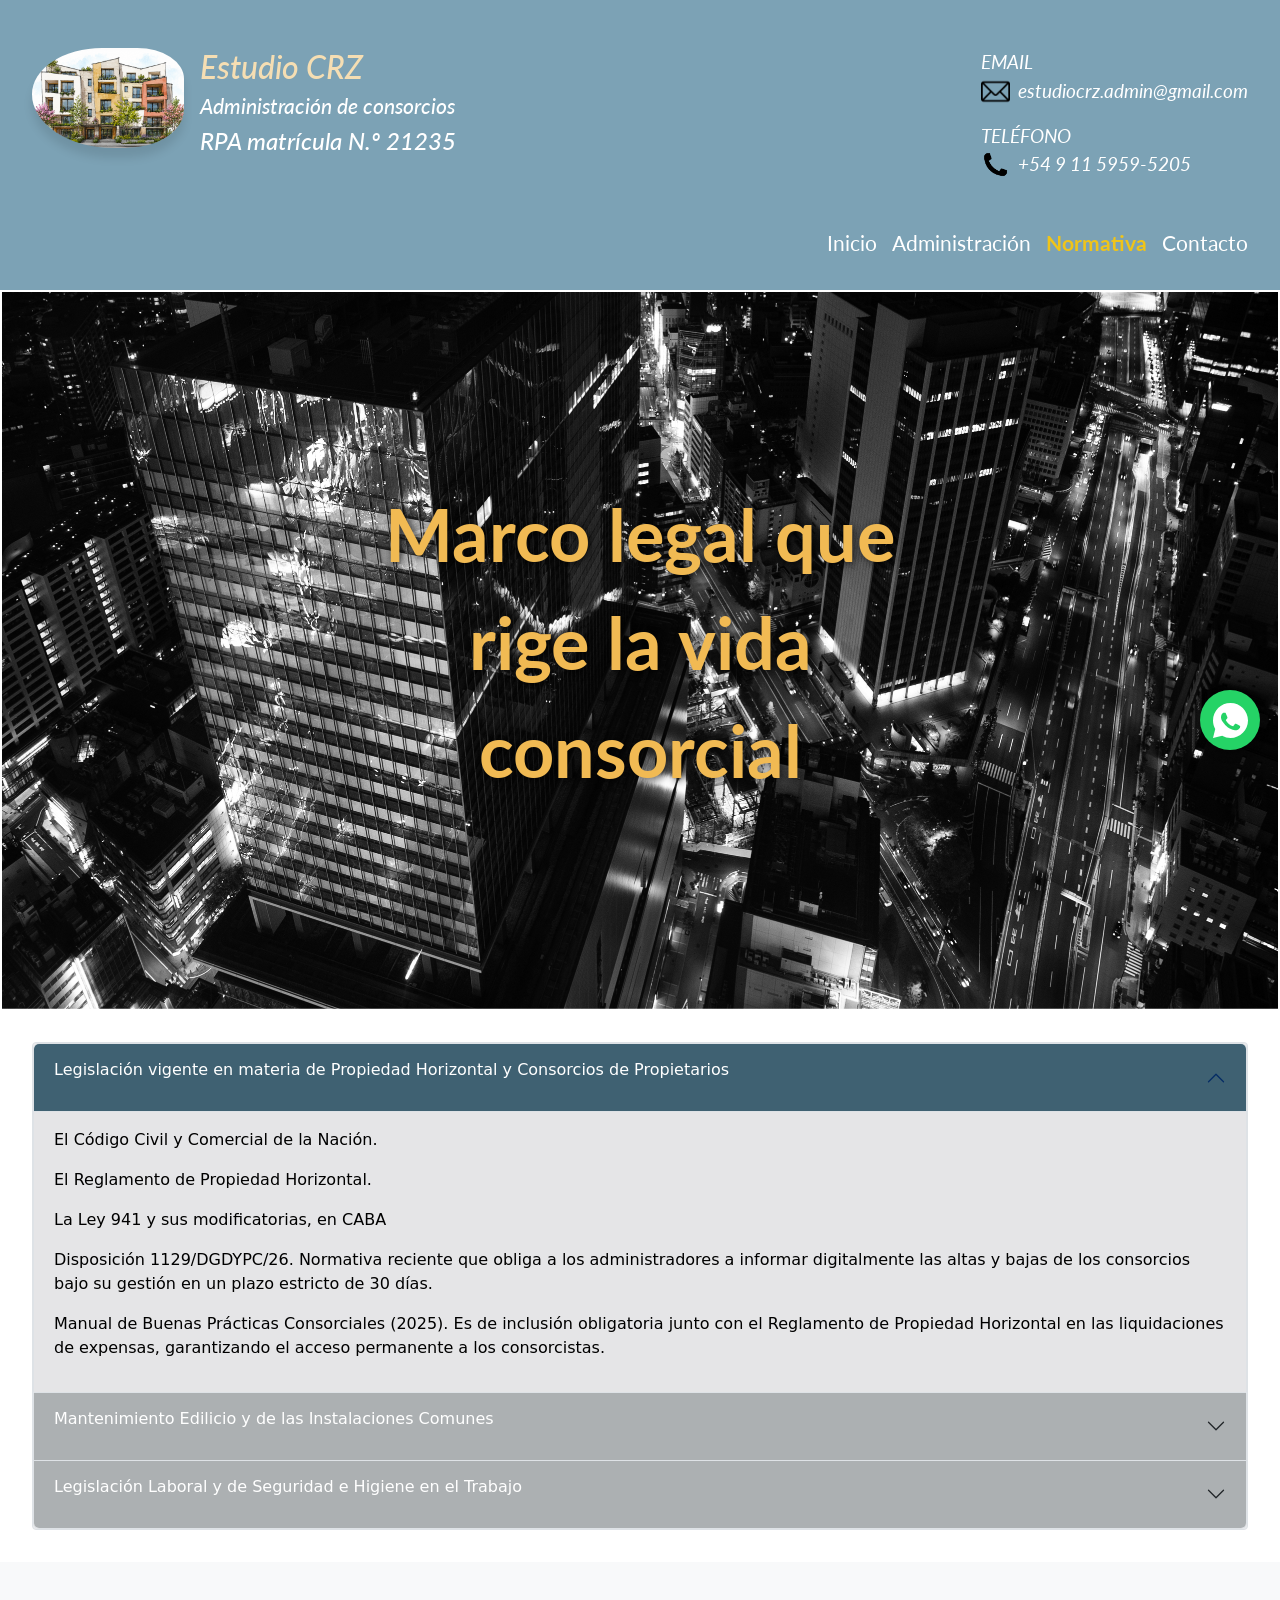
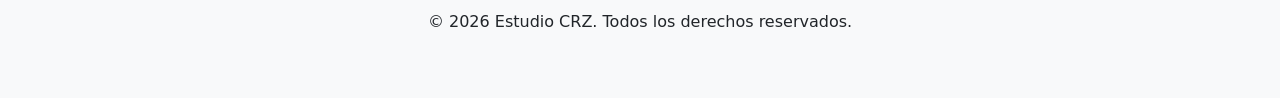
<file: normativa.html>
<!DOCTYPE html>
<html lang="en">
<head>
        <meta charset="UTF-8">
        <meta name="viewport" content="width=device-width, initial-scale=1.0">
        
        <link rel="icon" type="image/png"   href="/assets/edificio_pagWeb_parteIzq.png" sizes="64x64">
            
        <link rel="preconnect" href="https://fonts.googleapis.com">
        <link rel="preconnect" href="https://fonts.gstatic.com" crossorigin>
        <link href="https://fonts.googleapis.com/css2?family=Inter:ital,opsz,wght@0,14..32,100..900;1,14..32,100..900&family=Lato:ital,wght@0,100;0,300;0,400;0,700;0,900;1,100;1,300;1,400;1,700;1,900&display=swap" rel="stylesheet">
        
        <link href="https://cdn.jsdelivr.net/npm/bootstrap@5.3.8/dist/css/bootstrap.min.css" rel="stylesheet" integrity="sha384-sRIl4kxILFvY47J16cr9ZwB07vP4J8+LH7qKQnuqkuIAvNWLzeN8tE5YBujZqJLB" crossorigin="anonymous">
        <script src="https://cdn.jsdelivr.net/npm/bootstrap@5.3.8/dist/js/bootstrap.bundle.min.js" integrity="sha384-FKyoEForCGlyvwx9Hj09JcYn3nv7wiPVlz7YYwJrWVcXK/BmnVDxM+D2scQbITxI" crossorigin="anonymous"></script>
        
        <link rel="stylesheet" href="./styles.css">
        <link rel="stylesheet" href="./styles_menu.css">
        <link rel="stylesheet" href="./styles_norm.css">
        <link rel="stylesheet" href="./styles_whatsapp.css">
        <link rel="stylesheet" href="./styles_contacto.css">


    
        <title>CRZ Administración</title>
</head>
<body>
    <header class="contenedor_header contenedor_h1">
        <div class="tit_logo">
            <div class="logo_marca">
                <img  class="header-logo" src="./assets/edificio_pagWeb_bis.png" alt="Logotipo">
                <div class="tit_nav">
                    <h2 class="header-tit" >Estudio CRZ</h2>
                    <h1 class="header-texto  h1_abajo" style="color: white;">Administración de consorcios</h1>
                    <h4 class="header-texto" style="color: white">RPA matrícula N.º 21235</h4>                
                </div>
            </div>            
            <div class="contacto_ambos_header">
                    <div class="contacto_">
                        <p>EMAIL</p>
                        <div class="contacto_e_t">
                            <img class="icono_contacto" src="./assets/icons/email.png" alt="email">
                            <p>estudiocrz.admin@gmail.com</p>
                        </div>                
                    </div>
                    <div class="contacto_">
                        <p>TELÉFONO</p>
                        <div class="contacto_e_t">
                            <img class="icono_contacto" src="./assets/icons/telfono.png" alt="telefono">
                            <p>+54 9 11 5959-5205</p>
                        </div>                    
                    </div>
            </div>
        </div>       
        
        <nav class="nav_horizontal">
            <ul class="contenedor_nav">
                <li class="nav-item"><a class="link_nav" href="./index.html">Inicio</a></li>
                <!-- <li class="nav-item"><a class="link_nav" href="#nosotros">Nosotros</a></li> -->
               <!--  <li class="nav-item dropdown"><a class="link_nav" href="./servicios.html">Servicios</a>
                    <ul class="dropdown-menu">
                        <li><a class="link_nav" href="./servicios.html#administracion">Administración</a></li>
                        <li><a class="link_nav" href="./servicios.html#contabilidad">Contabilidad</a></li>
                        <li><a class="link_nav" href="./servicios.html#legal">hola</a></li>
                    </ul>
                </li>          -->
                <li class="nav-item"><a class="link_nav" href="./#administracion">Administración</a>        
                <li class="nav-item"><a class="link_nav active" href="./normativa.html">Normativa</a></li>
                <li class="nav-item"><a class="link_nav" href="./#contacto">Contacto</a></li>
            </ul>
        </nav>

        
        <nav class="nav_vertical">
                <!-- <a href="#" class="logo">TuMarca</a> -->
                <div class="tit_log">
                    <img src="./assets/edificio_pagWeb_bis.png" alt="Logotipo" class="header-logo">
                    <div class="tit_nav">
                        <h2 class="header-tit" >Estudio CRZ</h2>
                        <h1 class="header-texto  h1_abajo" style="color: white;">Administración de consorcios</h1>
                        <h4 class="header-texto" style="color: white">RPA matrícula N.º 21235</h4>                
                    </div>
                        
                </div>
                <input type="checkbox" id="menu-toggle" class="menu-toggle" />
                <label for="menu-toggle" class="hamburger" aria-label="Abrir menú"><img src="./assets/icons/hamburg_ok.png" alt="hamburguer"></label>
               
                <ul class="nav-links">
                    <li><a href="./index.html">Inicio</a></li>
                    <li><a href="./#nosotros">Nosotros</a></li>
                    <li><a href="./#administracion">Administración</a></li>
                    <li><a href="./normativa.html">Normativa</a></li>
                    <li><a href="./#contacto">Contacto</a></li>
                </ul>
        </nav>


    </header>

    <main>
        <div class="contenedor_main contenedor_h1 normativa" >
          <img src="./assets/city-streets_editadaByN.jpg" alt="Logotipo" class="hero-image">
          <img src="./assets/city-streets_editadaByN_app.jpg" alt="Logotipo" class="hero-imageApp">
          <!-- El texto que aparecerá de repente -->
          <div class="animated-text-normativa">
            <p class="titulo-normativa">Marco legal que rige la vida consorcial</p>     
          </div>        
        </div>

        <!-- Main con ACORDEÓN -->
         <div class="accordion" id="accordionExample">
            <div class="accordion-item">
              <h2 class="accordion-header">
                <button class="accordion-button" type="button" data-bs-toggle="collapse" data-bs-target="#collapseOne" aria-expanded="true" aria-controls="collapseOne">
                  <p>Legislación vigente en materia de Propiedad Horizontal y Consorcios de Propietarios</p>
                </button>
              </h2>
              <div id="collapseOne" class="accordion-collapse collapse show" data-bs-parent="#accordionExample">
                <div class="accordion-body">
                  <p>El Código Civil y Comercial de la Nación.</p>
                  <p>El Reglamento de Propiedad Horizontal.</p>
                  <p>La Ley 941 y sus modificatorias, en CABA</p>
                  <p>Disposición 1129/DGDYPC/26. Normativa reciente que obliga a los administradores a informar digitalmente las altas y bajas de los consorcios bajo su gestión en un plazo estricto de 30 días.</p>
                  <p>Manual de Buenas Prácticas Consorciales (2025). Es de inclusión obligatoria junto con el Reglamento de Propiedad Horizontal en las liquidaciones de expensas, garantizando el acceso permanente a los consorcistas.</p>
                </div>
              </div>
            </div>
            <div class="accordion-item">
              <h2 class="accordion-header">
                <button class="accordion-button collapsed" type="button" data-bs-toggle="collapse" data-bs-target="#collapseTwo" aria-expanded="false" aria-controls="collapseTwo">
                  <p>Mantenimiento Edilicio y de las Instalaciones Comunes</p>
                </button>
              </h2>
              <div id="collapseTwo" class="accordion-collapse collapse" data-bs-parent="#accordionExample">
                <div class="accordion-body">
                  <p>Ley 6040. Limpieza de los tanques de agua.</p>
                  <p>Ordenanza 36.352. De la Agencia de Protección Ambiental (APRA) exige el mantenimiento del Libro de Desinfección y Control de Plagas mensual o bimestral para los espacios comunes del edificio.</p>
                  <p>Leyes 6116 y 6017 y la Ordenanza 40-473. Verificación, recarga y mantenimiento de los equipos de extinción de incendios e instalaciones fijas contra incendios.</p>
                  <p>Seguro integral de consorcios. En la Ciudad de Buenos Aires determina que los inmuebles constituidos en propiedad horizontal
                      deben estar asegurados contra accidentes de todo tipo, incendios, derrumbes y desperfectos, con el fin de preservar la integridad de los propietarios y trabajadores del consorcio y terceros.</p>
                  <p>Ley 5115. Verificación de ascensores.</p>
                  <p>Ley 1854. Residuos Sólidos Urbanos.</p>
                  <p>Ley 962. Accesibilidad física para personas con discapacidad.</p>
                  <p>Ley 6116 (ex Ley 257) - Conservación de Fachadas y Balcones. Obliga a los consorcios a realizar inspecciones periódicas y obtener el Certificado de Conservación de Fachadas para prevenir desprendimientos de balcones, molduras o elementos salientes hacia la vía pública.</p>
                  <p>Resolución Enargás Nº 935/2026 y Normas NAG. Regulan las inspecciones obligatorias y la adecuación de las ventilaciones e instalaciones de gas en espacios comunes.</p>
                  <p>Disposición 411/DGDYPC/11 (Instalaciones Eléctricas). Obliga a la presentación de un informe técnico periódico sobre el estado del tablero principal, disyuntores, puestas a tierra y la obtención del certificado de aptitud eléctrica en áreas comunes.</p>
                  <p>Ordenanza 33.616 (Calderas): Exige la verificación, mantenimiento mensual y habilitación anual de calderas de calefacción o agua caliente central por un profesional matriculado.</p>
                  
                </div>
              </div>
            </div>
            <div class="accordion-item">
              <h2 class="accordion-header">
                <button class="accordion-button collapsed" type="button" data-bs-toggle="collapse" data-bs-target="#collapseThree" aria-expanded="false" aria-controls="collapseThree">
                  <p>Legislación Laboral y de Seguridad e Higiene en el Trabajo</p>
                </button>
              </h2>
              <div id="collapseThree" class="accordion-collapse collapse" data-bs-parent="#accordionExample">
                <div class="accordion-body">
                  <p>Ley 12.981. Estatuto del Personal de Casas de Renta y de Fincas sometidas al Reglamento de Propiedad Horizontal.</p>
                  <p>Ley 19.587. Ley de Higiene y Seguridad en el Trabajo.</p>
                  <p>Ley 20.744. Ley de Contrato de Trabajo.</p>
                  <p>Libro de Sueldos Digital (Ley 20.744) y Libro de Horas Suplementarias. Obligatorios en el ámbito de CABA para registrar la jornada del personal dependiente del consorcio.</p>
                  
                </div>
              </div>
            </div>
          </div>

    </main>

    <footer>
        <div class="footer">
            <p class="copyright">© 2026 Estudio CRZ. Todos los derechos reservados.</p>
        </div>
    </footer>
     <button id="btnVolverArriba" class="btn-flotante" title="Volver arriba">↑</button>
    <script src="./script_volver.js"></script>
    <script src="./script_nav.js"></script>

   
  <!-- Botón flotante de WhatsApp -->
<div class="whatsapp-float">
  <a href="https://wa.me/5491159595205?text=Hola%2C%20quiero%20consultar%20por%20un%20turno" target="_blank" rel="noopener noreferrer" aria-label="Contactar por WhatsApp">
    <!-- Icono SVG de WhatsApp -->
    <svg xmlns="http://w3.org" viewBox="0 0 32 32" fill="#FFF">
      <path d="M16 0C7.163 0 0 7.163 0 16c0 2.85.745 5.524 2.053 7.857L0 32l8.361-2.007A15.932 15.932 0 0016 32c8.837 0 16-7.163 16-16S24.837 0 16 0zm8.318 22.846c-.347.973-1.728 1.83-2.846 2.067-.768.16-1.77.288-5.111-1.077-4.303-1.72-7.094-6.108-7.309-6.39-.215-.281-1.748-2.327-1.748-4.437 0-2.11 1.107-3.149 1.503-3.578.396-.43.865-.538 1.154-.538.288 0 .576.004.826.015.266.012.624-.101.975.736.36.865 1.226 2.997 1.334 3.213.108.215.18.465.036.756-.144.29-.216.469-.432.72-.216.252-.453.564-.648.756-.216.216-.44.45-.19.879.252.429 1.116 1.842 2.395 2.984 1.646 1.467 3.033 1.921 3.462 2.137.429.216.68.18.936-.108.256-.288 1.08-1.259 1.368-1.688.288-.429.576-.36.972-.216.396.144 2.518 1.188 2.95 1.404.432.216.72.324.828.504.108.18.108 1.044-.239 2.017z"/>
    </svg>
  </a>
</div>
    
</body>
</html>
</file>
<file: styles.css>
* {
  margin: 0;
  padding: 0;
  box-sizing: border-box;
  font-size: 16px;
}

body {
  font-size: 16px; /* El texto normal mide 16px */
}

.contenedor_header{
  position: relative;
  display: flex;    /* Activa el diseño en línea (horizontal) */
  flex-direction: column;
  /* align-items: flex-end; / * Centra la imagen y el texto verticalmente entre sí */
 /*  gap: 15px;       */       /* Controla el espacio de separación entre la imagen y el texto */
  background-color: rgb(124, 162, 181);
  /* background: linear-gradient(#5c7e89,transparent 80%, 20% ); */
  color: black;
  font-weight:100;
  font-style: italic;
  padding: 2rem;
}
.contenedor_h1 {
  font-size: 1rem; /* El título mide 40px (16 * 2.5) */
  font-family: "Lato", sans-serif;
}
.tit_logo{
  display: flex;
  align-items: center;
  margin-bottom: 3rem;
  justify-content:space-between;
}
.logo_marca{
  display: flex;
}
.header-logo {
  max-height: 100px;      /* Ajusta el tamaño de la imagen según tus necesidades */
  width: auto;
  border-radius: 60% 40% 50% 70%;
  box-shadow: 0 10px 10px rgba(0, 0, 0, 0.1);
 /*  object-fit: cover; */
  margin-right: 1rem;
}
.header-tit{
  color: wheat;
}
.h1_abajo{
  font-size: 1.3rem;
}
.contacto_ambos_header{
  display: flex;
  flex-direction: column;
  color: white;
  font-weight: bolder;
}
/* --------------------- */

/* 
.lato-light-titulo {
  font-family: "Lato", sans-serif;
/*   font-weight: 300; 
*/
.nav_horizontal{
  display: block;
}
.nav_vertical{
  display: none;
}
.contenedor_nav{
  display: flex;
  justify-content:right;
  gap: 15px;  
}
.link_nav{
  color: white;
  font-size: 1.3rem;
  font-weight: 400;
  text-decoration:solid;
  font-style: normal;
}

/* Color cuando la opción está activa */
.link_nav.active {
  color: #efc41a; /* (cambia este color a tu gusto) */
  font-weight: bold;
}
.link_nav:hover{
  color: rgb(20, 214, 204);
  text-decoration: solid;
   color: orange;
   text-decoration: underline;
}

.contenedor_main {
  padding: .1rem; /* El espacio interno mide 32px (16 * 2) */
}

/* Botón Volver Arriba */
.btn-flotante {
  position: fixed;
  bottom: 20px;
  right: 20px;
  background-color: #d58f16;
  color: white;
  border: none;
  border-radius: 50%;
  width: 50px;
  height: 50px;
  font-size: 24px;
  font-weight: 500;
  cursor: pointer;
  display: flex;
  align-items: center;
  justify-content: center;
  box-shadow: 0 2px 5px rgba(0,0,0,0.3);
  opacity: 0;
  visibility: hidden;
  transition: opacity 0.3s ease, visibility 0.3s ease;
  z-index: 1000;
}

.btn-flotante.mostrar {
  opacity: 1;
  visibility: visible;
}


/* 2. Media Query para Celulares */
@media screen and (max-width: 768px) {
 * {
  margin: 0;
  padding: 0;
  box-sizing: border-box; 
}
.contenedor_header{
  position: relative;
}
.contenedor_header{
  display: flex;
  flex-direction: column; /* Activa el diseño en línea (horizontal) */
  justify-content: space-around;
  align-items:center; /* Centra la imagen y el texto verticalmente entre sí */
 /*  gap: 15px;       */       /* Controla el espacio de separación entre la imagen y el texto */
  background-color: rgb(63, 97, 114);
  /* background: linear-gradient(#5c7e89,transparent 80%, 20% ); */
  color: black;
  font-weight:100;
  font-style: italic;
  padding: .5rem;
  font-size: .8rem;
}

.contenedor_h1 {
  font-size: .8rem; /* El título mide 40px (16 * 2.5) */
  font-family: "Lato", sans-serif;
}

.tit_logo{
  display: none;
  justify-content: space-between;
} 
.header-logo {
  max-height: 2.5rem;      /* Ajusta el tamaño de la imagen según tus necesidades */
  width: auto;
  border-radius: 60% 40% 50% 70%;
  box-shadow: 0 10px 10px rgba(0, 0, 0, 0.1);
  object-fit: cover;
  margin-right: .3rem;
}

.header-tit{
  font-size: 1rem;
  color: orange;
}
.header-texto{
  font-size: .9rem;
}

/* Menú HAMBURGUESA */
.nav_horizontal{
  display: none;
}
.nav_vertical{
  display: block;
}
.menu-toggle{
  display: none;
}
.tit_log{
  display: flex;
  justify-content: space-between;
}
.hamburger{
  display: flex;
  margin-left: 1rem;
}

  .nav-links {
    position: absolute;
    margin-left: 1rem;
    z-index: 1000;
    top: 100%;
    left: 0;
    width: 40%;
    background-color: rgb(63, 97, 114);
    border-radius: 10px;
    flex-direction: column;
    justify-content: left;
    gap: .5rem;
    max-height: 0;
    overflow: hidden;
    transition: max-height 0.3s ease, padding 0.3s ease;
  }
  .nav-links a{
    text-decoration: none;
    color: white;
    font-weight: bolder;
  }

  /* Abre el menú suavemente */
  .menu-toggle:checked ~ .nav-links {
    max-height: 250px;
    padding: 1.5rem .5rem;
  }

  /* Transforma las 3 rayitas en una X */
  .menu-toggle:checked ~ .hamburger span:nth-child(1) {
    transform: translateY(8.5px) rotate(45deg);
  }

  .menu-toggle:checked ~ .hamburger span:nth-child(2) {
    opacity: 0;
  }

  .menu-toggle:checked ~ .hamburger span:nth-child(3) {
    transform: translateY(-8.5px) rotate(-45deg);
  }


/*Hasta acá Menú HAMBURGUESA */


.contenedor_nav{
  display: flex;
  justify-content: space-around;
  gap: 15px;  
}
.nav_horizontal .link_nav{
  color: orange;
  font-size: 0.9rem;
  font-weight: 400;
  text-decoration: none;
  font-style: normal;
}

/* Color cuando la opción está activa */
.link_nav.active {
  color: #efc41a; /* (cambia este color a tu gusto) */
  font-weight: bold;
}
.link_nav:hover{
  color: rgb(20, 214, 204);
  text-decoration: solid;
   color: #efc41a;
}

.contenedor_main {
  padding: .1rem; /* El espacio interno mide 32px (16 * 2) */
}

/* Botón Volver Arriba */
.btn-flotante {
  position: fixed;
  bottom: 20px;
  right: .4rem;
  background-color: #d58f16;
  color: white;
  border: none;
  border-radius: 50%;
  width: 2rem;
  height: 2rem;
  font-size: 1rem;
  font-weight: bolder;  
  cursor: pointer;
  display: flex;
  align-items: center;
  justify-content: center;
  box-shadow: 0 2px 5px rgba(0,0,0,0.3);
  opacity: 0;
  visibility: hidden;
  transition: opacity 0.3s ease, visibility 0.3s ease;
  z-index: 1000;
}

.btn-flotante.mostrar {
  opacity: 1;
  visibility: visible;
}


}
</file>
<file: styles_menu.css>
/* Asegura que el menú principal esté en línea y sirva de referencia */
nav ul {
  list-style: none;
  padding: 0;
  margin: 0;
  display: flex;
}

.nav-item {
  position: relative; /* Permite posicionar el submenú respecto a este item */
}

/* Estilos base para el menú desplegable (oculto por defecto) */
.dropdown-menu {
  display: none;
  position: absolute;
  top: 100%; /* Se despliega justo debajo del botón */
  left: 0;
  background-color: #39467ae7; /* Cambia al color de tu diseño */
  box-shadow: 0px 4px 8px rgba(0,0,0,0.1);
  list-style: none;
  padding: 10px 0;
  min-width: 150px;
  z-index: 1000;
}

/* Estilos para los links de las sub-opciones */
.dropdown-menu li a {
  display: block;
  padding: 8px 15px;
  color: rgb(244, 231, 205);
  text-decoration: none;
}

/* Efecto hover para las sub-opciones */
.dropdown-menu li a:hover {
  background-color: #415961;
}

/* TRUCO: Muestra el menú cuando pasas el mouse por encima de la opción padre */
.dropdown:hover .dropdown-menu {
  display: block;
}
.dropdown-menu li a:visited{
  color:blue
}
</file>
<file: styles_norm.css>
/* Texto sobre la imagen de fondo */
/* Contenedor principal */
.contenedor_main {
  position: relative;
  width: 100%;
  height: 80vh; /* Ajusta la altura que desees */
  overflow: hidden;
}

/* Imagen que ocupa todo el contenedor */
/* .hero-image {
  display: block;
  width: 100%;
  height: 100%;
  object-fit: cover;
} */

.hero-image{
  width: 100%;
  height: 100%;
  object-fit: cover;
  /* Inicia recortada en el centro (0% visible) y termina al 100% */
  animation: abrirDesdeCentro 1.2s cubic-bezier(0.25, 1, 0.5, 1) forwards;
}

@keyframes abrirDesdeCentro {
  0% {
    clip-path: inset(50% 50% 50% 50%); /* Totalmente cerrada en el centro */
  }
  100% {
    clip-path: inset(0% 0% 0% 0%); /* Totalmente abierta */
  }
}

.hero-imageApp{
  display: none;
}
/* Hasta acá imagen de la portada */

/* Contenedor del texto centrado encima de la imagen */
.animated-text-normativa {
  position: absolute;
  top: 50%;
  left: 50%;
  transform: translate(-50%, -50%);
  color: rgb(241, 186, 83);
  font-size: 2rem; /* Ajusta el tamaño del texto según tus necesidades */
  font-weight: bold;
  text-align: center;
  text-shadow: 2px 2px 8px rgba(0, 0, 0, 0.7); /* Para que el texto sea legible */
  
  /* Estado inicial: invisible y un poco más abajo */
  opacity: 0;
  transform: translate(-50%, -40%); 
  
  /* Aplicamos la animación al cargar la página */
  animation: aparecerDeRepente 0.5s ease-out 0.3s forwards;
}

.titulo-normativa{
  font-size: 4.5rem;
  font-weight: bold;
  margin-bottom: 1rem;
}

/* Definición de la animación */
@keyframes aparecerDeRepente {
  to {
    opacity: 1;
    transform: translate(-50%, -50%); /* Vuelve a su posición central */
  }
}
/* A partir de acá, el acordeon */
.accordion{
  background-color: #ebebed;
  border: 1px solid #dee2e6;
  border-radius: 0.25rem;
  margin: 2rem 2rem;
  font-size: 1.2rem; 
   --bs-accordion-active-bg: #3f6172; /* Fondo activo */  
  --bs-accordion-active-color: white; /* Texto activo */
  --bs-accordion-btn-focus-box-shadow: none; /* Quitar sombra celeste */
}
.accordion-button {
  background-color: #acb0b2;
  color: white;
  font-size: 1.6rem;
 }
.accordion-body{
  background-color: #e5e5e7;
  color: black;
}
/* Hasta acá, el acordeon */
.footer{
    background-color: #f8f9fa;
    text-align: center;
    padding: 2rem 0;
}
.copyright{
    padding: 1rem;
}



@media screen and (max-width: 768px){  
/* Imagen que ocupa todo el contenedor */
.hero-image {
  display: none;
}
.hero-imageApp{
  display: block;
   width: 100%;
  height: 100%;
  object-fit: cover;
  /* Inicia recortada en el centro (0% visible) y termina al 100% */
  animation: abrirDesdeCentro 1.2s cubic-bezier(0.25, 1, 0.5, 1) forwards;
}

@keyframes abrirDesdeCentro {
  0% {
    clip-path: inset(50% 50% 50% 50%); /* Totalmente cerrada en el centro */
  }
  100% {
    clip-path: inset(0% 0% 0% 0%); /* Totalmente abierta */
  }

}
/* Hasta acá la imagen de portada */
.titulo-normativa{
  font-size: 1.5rem;
  font-weight: bold;
  margin-bottom: 1rem;
}

.accordion p{  
  border-radius: 0.25rem; 
  font-size: .8rem;  
}
.accordion{
   margin: .5rem .5rem;
  --bs-accordion-active-bg: #97a6ad;

  
}

.accordion-button p{
  font-size: .8rem;  
 }

.footer{
    background-color: #f8f9fa;
    text-align: center;
    padding: .5rem 0;    
}
.footer p{
    padding: 0;
    font-size: .7rem;
}
}
</file>
<file: styles_whatsapp.css>
.whatsapp-float {
  position: fixed;
  bottom: 150px;
  right: 20px;
  z-index: 1000;
}

.whatsapp-float a {
  display: flex;
  justify-content: center;
  align-items: center;
  width: 60px;
  height: 60px;
  background-color: #25d366;
  border-radius: 50%;
  box-shadow: 0 4px 10px rgba(0, 0, 0, 0.3);
  transition: transform 0.3s ease, background-color 0.3s ease;
}

.whatsapp-float a:hover {
  background-color: #128c7e;
  transform: scale(1.1);
}

.whatsapp-float svg {
  width: 35px;
  height: 35px;
}
@media screen and (max-width: 768px){
  .whatsapp-float {
  position: fixed;
  bottom: 150px;
  right: .4rem;
  z-index: 1000;
}

.whatsapp-float a {
  display: flex;
  justify-content: center;
  align-items: center;
  width: 2rem;
  height: 2rem;
  background-color: #25d366;
  border-radius: 50%;
  box-shadow: 0 4px 10px rgba(0, 0, 0, 0.3);
  transition: transform 0.3s ease, background-color 0.3s ease;
}

.whatsapp-float a:hover {
  background-color: #128c7e;
  transform: scale(1.1);
}

.whatsapp-float svg {
  width: 1rem;
  height: 1rem;
}

}
</file>
<file: styles_contacto.css>
#contacto {
  opacity: 1;
  transition: opacity 0.5s ease;
  margin: 0 auto;
  margin-top: 4rem;

}
/* Cuando el usuario hace clic en el navbar y la sección se activa */
.contacto:target {
  animation: conRetardo 1.2s forwards;
}
/* Animación que espera antes de mostrar el contenido */
@keyframes conRetardo {
  0% { opacity: 0; }       /* Empieza invisible */
  50% { opacity: 0; }      /* Se mantiene invisible (este es el "retardo") */
  100% { opacity: 1; }     /* Aparece suavemente al final */
}

/* FORMULARIO */
/* A partir de aquí, se agregan estilos para el formulario de contacto en el pie de página. Se define un contenedor flexible para el formulario, con un ancho mínimo y máximo, y se aplican estilos a los elementos del formulario, como etiquetas, campos de entrada
 y botones. Además, se agregan estilos para el texto de copyright al final del pie de página. */
 .contenedor_form {
  background-color:  #acb0b2;
  padding: 2rem 3rem;
  display: flex;
  align-items: center;
  width: 100%;  
  height: 100%;  
}
.contact_form {
  flex: 1;
  max-width: 60%;
  min-width: auto;  
  padding: 20px;
  background-color: #acb0b2;
  font-size: 1.2rem;
}
.form_group {
  margin-bottom: 15px;
}
.form_group label {
  display: block;
  margin-bottom: 5px;
  font-size: 1.2rem;
}
.form_group input,
.form_group textarea {
  width: 80%;
  padding: 10px;
  border: 1px solid #3f6172;
  border-radius: 20px;
  background-color: white;
  color: #fff;
  box-sizing: border-box;
  font-size: 1rem;
  }
.form-group textarea {
  height: 100px;
  resize: vertical;
}
.form_button {
  background-color: #ffaa00;
  color: black;
  border: none;
  border: 1px solid #3f6172;
  padding: 10px 20px;
  border-radius: 20px;
  cursor: pointer;
  width: 80%;
  font-size: 1rem;
}
.form_button:hover {
  background-color: #3f6172;
}

/* DATOS DE CONTACTO */
.contacto_ambos {
  display: flex;
  flex-direction: column;
  font-weight: bolder;
}
.contacto_ {
  display: flex;
  flex-direction: column;
  justify-content: left;  
  width: auto;
  margin-top: 1rem;   
}
.contacto_ p {
  font-size: 1.2rem;
  margin: 0;
}
.contacto_e_t{
  display: flex;
  align-items: center;  
  width: auto;
  margin: 0;  
}
.icono_contacto{
  width: 1.8rem;
  height: 1.8rem;
  margin-right: .5rem;
}

.footer{
    background-color: #f8f9fa;
    text-align: center;
    padding: 2rem 0;
}
.copyright p{
    padding: 1rem;
    font-size: 1rem;
}

/* ------------------------------------------- */
@media screen and (max-width: 768px) {
  #contacto {
    margin-top: 1rem;
}

/* FORMULARIO */
/* A partir de aquí, se agregan estilos para el formulario de contacto en el pie de página. Se define un contenedor flexible para el formulario, con un ancho mínimo y máximo, y se aplican estilos a los elementos del formulario, como etiquetas, campos de entrada
 y botones. Además, se agregan estilos para el texto de copyright al final del pie de página. */
 .contenedor_form {
  background-color:  #dfe0e1;
  padding: 0rem 0rem;
  display: flex;
  flex-direction: column;  
  width: 100% 0;  
  height: auto;
  padding-top: .5rem;
  padding-bottom: .5rem;
  border: 1px solid #3f6172;
  border-radius: 20px;
}
.contact_form {
  flex: 1;
  max-width: 100%;
  min-width: auto;  
  padding: 0px;
  background-color: #dfe0e1;
  font-size: .8rem;
}
.form_group {
  margin-bottom: .2rem;
}
.form_group label {
  display: contents;
  margin-bottom: .2rem;
  font-size: .8rem;
}
.form_group input,
.form_group textarea {
  width: 100%;
  padding: .2rem;
  border: 1px solid #3f6172;
  border-radius: 20px;
  background-color: white;
  color: #fff;
  box-sizing:border-box;
  font-size: .8rem;
  }
.form-group textarea {
  height: 1rem;
  resize: vertical;
}
.form_button {
  background-color: #ffaa00;
  color: black;
  border: none;
  border: 1px solid #3f6172;
  padding: .5rem;
  border-radius: 20px;
  cursor: pointer;
  width: 100%;
  font-size: .8rem;
}
.form_button:hover {
  background-color: #3f6172;
}

/* DATOS DE CONTACTO */
.contacto_ambos{
   padding: .8rem;

}
.contacto_ambos .contacto_{
  justify-content: center;
  text-align: center;
 
  
}
.contacto_ {
  justify-content: center;
   margin-top: .2rem;   
}
.contacto_ p {
  font-size: .8rem;
  margin: 0;
}
.icono_contacto{
  width: 0.8rem;
  height: 0.8rem;
  margin-right: .5rem;
}

.footer{
    background-color: #f8f9fa;
    text-align: center;
    padding: .5rem 0;
    
}
.footer p{
    padding: 0;
    font-size: .6rem;
}

}
</file>
